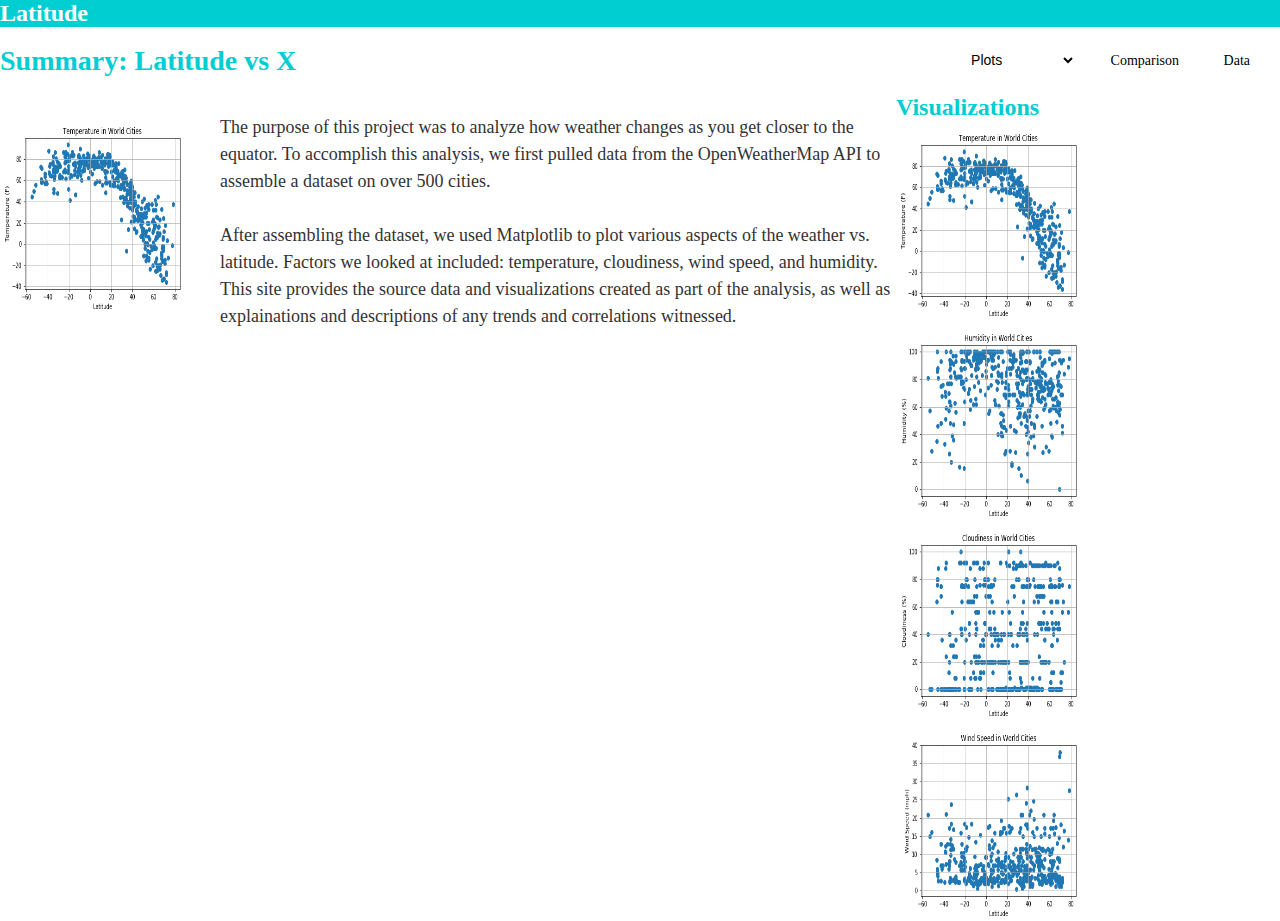
<file: Web_Homework/index.html>
<!DOCTYPE html>
<html lang="en-us">

<head>

	<meta charset="UTF-8">
	<title>Bootstrap Visualization Dashboard</title>
	<link rel="stylesheet" href="reset.css">
	<link rel="stylesheet" type="text/css" href="style.css">
   

</head>

<body>
	<!-- Creates the Overall Grid -->
	<div class="container">
		<header class="header">
			<h2>Latitude</h2>
			<nav class="navbar">

				<ul>
					<select name="list" id="nav-select">
						<option value="plots" selected>Plots</option>
						<option value="temperature.html">Temperature</option>
						<option value="humidity.html">Humidity</option>
						<option value="cloudiness.html">Cloudiness</option>
						<option value="windspeed.html">Wind Speed</option>
					</select>
					<li>
						<a href="comparisons.html">Comparison</a>
					</li>
					<li>
						<a href="#">Data</a>
					</li>
				</ul>
				<div class="clearfix"></div>
			</nav>
		</header>
		<section id="main-landing">
			<h1 align="left">Summary: Latitude vs X</h1>
			<section id="figure">
				<img id="landing-image" src="TemperatureInWorldCities.png" alt="Temperature vs latitude chart">
			</section>
			<p>The purpose of this project was to analyze how weather changes as you get closer to the equator.  To accomplish this analysis, we first pulled data from the OpenWeatherMap API to assemble a dataset on over 500 cities.</p>
			<br>
			<p>After assembling the dataset, we used Matplotlib to plot various aspects of the weather vs. latitude.  Factors we looked at included:  temperature, cloudiness, wind speed, and humidity.  This site provides the source data and visualizations created as part of the analysis, as well as explainations and descriptions of any trends and correlations witnessed.</p>
		</section>

		<aside id="visualizations">
			<h3>Visualizations</h3>
			<section id="figure">
				<img id="landing-image" src="TemperatureInWorldCities.png" alt="Temperature vs latitude chart"><img id="landing-image" src="HumidityInWorldCities.png" alt="Humidity vs latitude chart"><br>
				<img id="landing-image" src="CloudinessInWorldCities.png" alt="Cloudiness vs latitude chart"><img id="landing-image" src="WindSpeedInWorldCities.png" alt="Wind speed vs latitude chart">
			</section>
		</aside>
		
	</div>

</body>

</html>
</file>
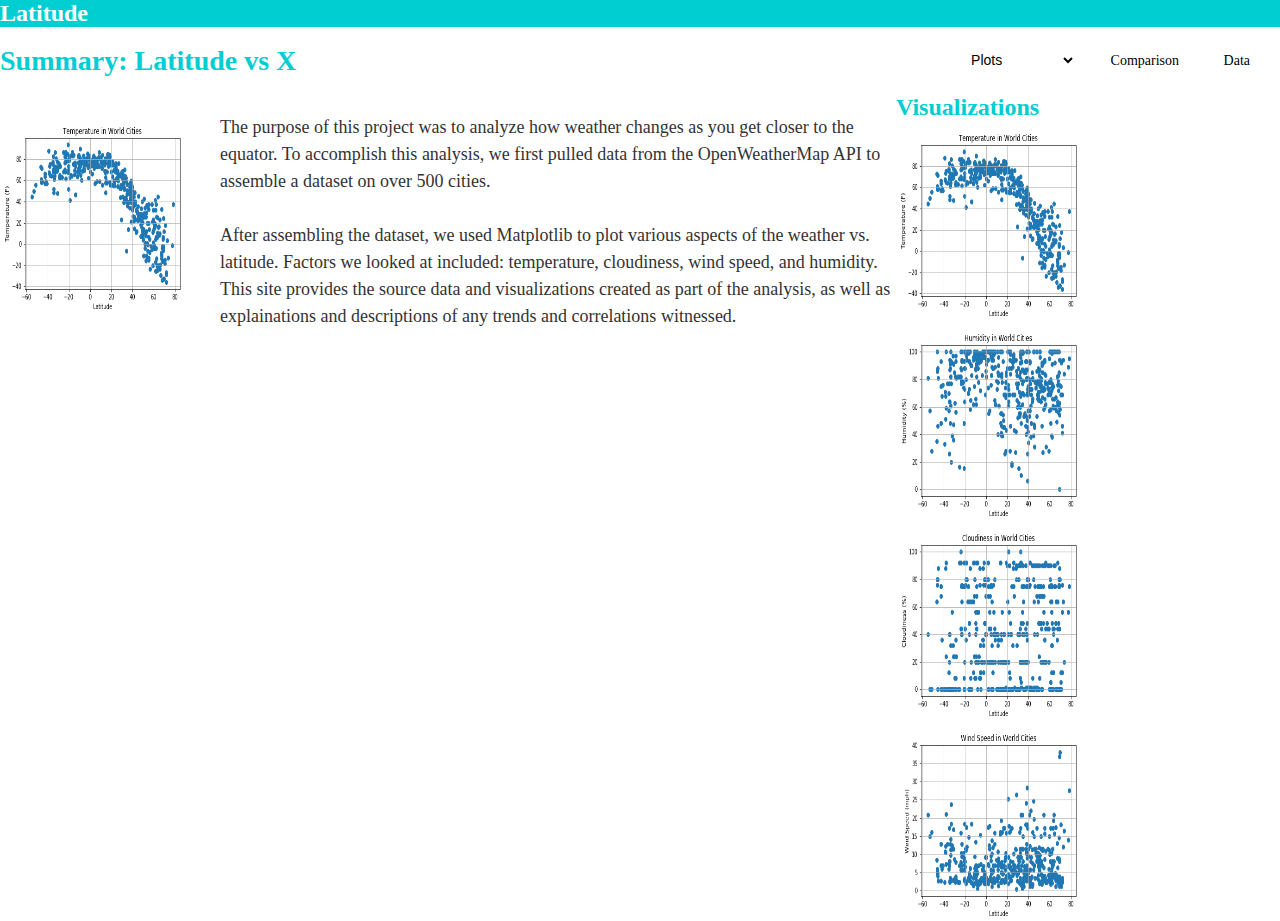
<file: Web_Homework/cloudiness.html>
<!DOCTYPE html>
<html lang="en-us">

<head>

  <meta charset="UTF-8">
  <title>Bootstrap Visualization Dashboard</title>
  <link rel="stylesheet" href="reset.css">
  <link rel="stylesheet" type="text/css" href="style.css">
  <!-- Bootstrap CDN -->
   <!-- <link rel="stylesheet" href="https://maxcdn.bootstrapcdn.com/bootstrap/3.3.6/css/bootstrap.min.css"> -->

</head>

<body>
	<!-- Creates the Overall Grid -->
	<div class="container">
		<header class="header">
			<h2>Latitude</h2>
			<nav class="navbar">

				<ul>
					<select id="nav-select">
						<option value="plots">Plots</option>
						<option value="temperature">Temperature</option>
						<option value="humidity">Humidity</option>
						<option value="cloudiness">Cloudiness</option>
						<option value="windspeed">Wind Speed</option>
					</select>
					<li>
						<a href="comparisons.html">Comparison</a>
					</li>
					<li>
						<a href="#">Data</a>
					</li>
				</ul>
				<div class="clearfix"></div>
			</nav>
		</header>
		<section id="main-landing">
			<h1 align="left">Summary: Latitude vs X</h1>
			<section id="figure">
				<img id="landing-image" src="TemperatureInWorldCities.png" alt="Temperature vs latitude chart">
			</section>
			<p>The purpose of this project was to analyze how weather changes as you get closer to the equator.  To accomplish this analysis, we first pulled data from the OpenWeatherMap API to assemble a dataset on over 500 cities.</p>
			<br>
			<p>After assembling the dataset, we used Matplotlib to plot various aspects of the weather vs. latitude.  Factors we looked at included:  temperature, cloudiness, wind speed, and humidity.  This site provides the source data and visualizations created as part of the analysis, as well as explainations and descriptions of any trends and correlations witnessed.</p>
		</section>

		<aside id="visualizations">
			<h3>Visualizations</h3>
			<section id="figure">
				<img id="landing-image" src="TemperatureInWorldCities.png" alt="Temperature vs latitude chart"><img id="landing-image" src="HumidityInWorldCities.png" alt="Humidity vs latitude chart"><br>
				<img id="landing-image" src="CloudinessInWorldCities.png" alt="Cloudiness vs latitude chart"><img id="landing-image" src="WindSpeedInWorldCities.png" alt="Wind speed vs latitude chart">
			</section>
		</aside>
		
	</div>

</body>

</html>
</file>
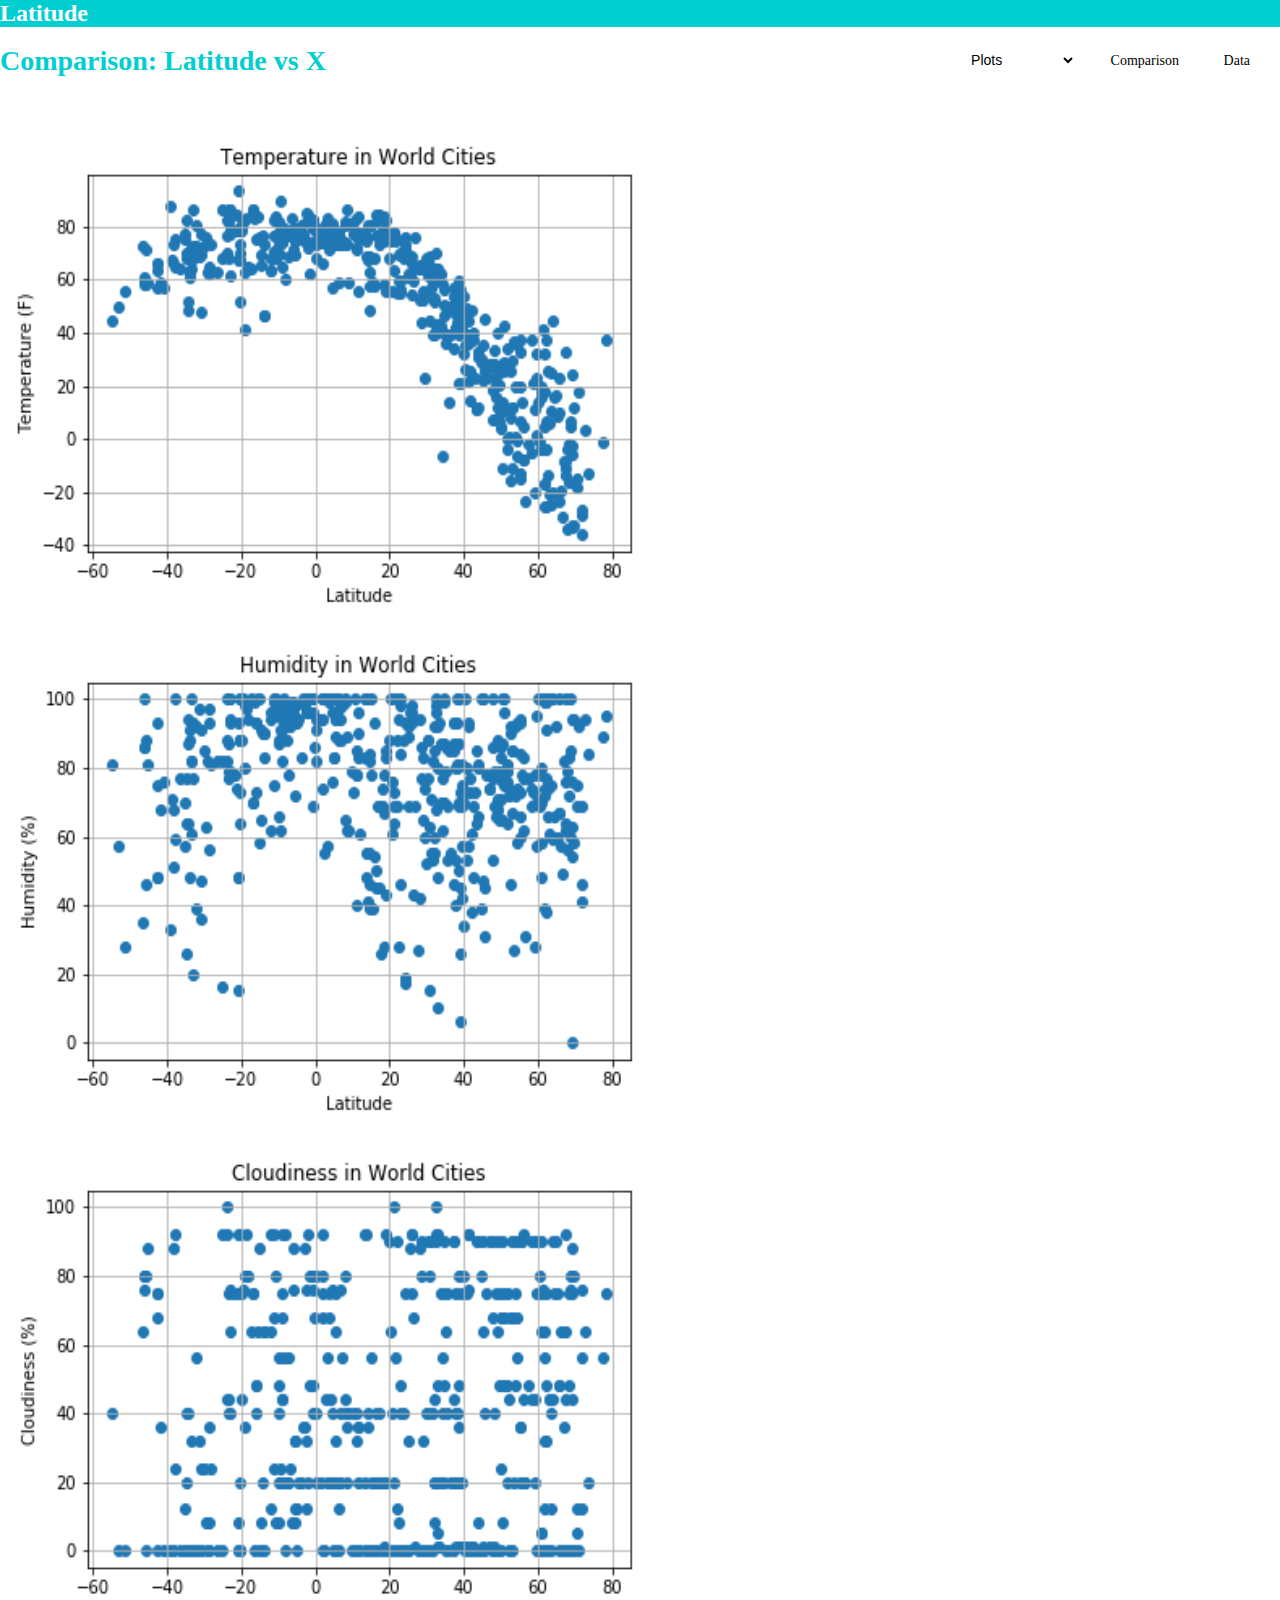
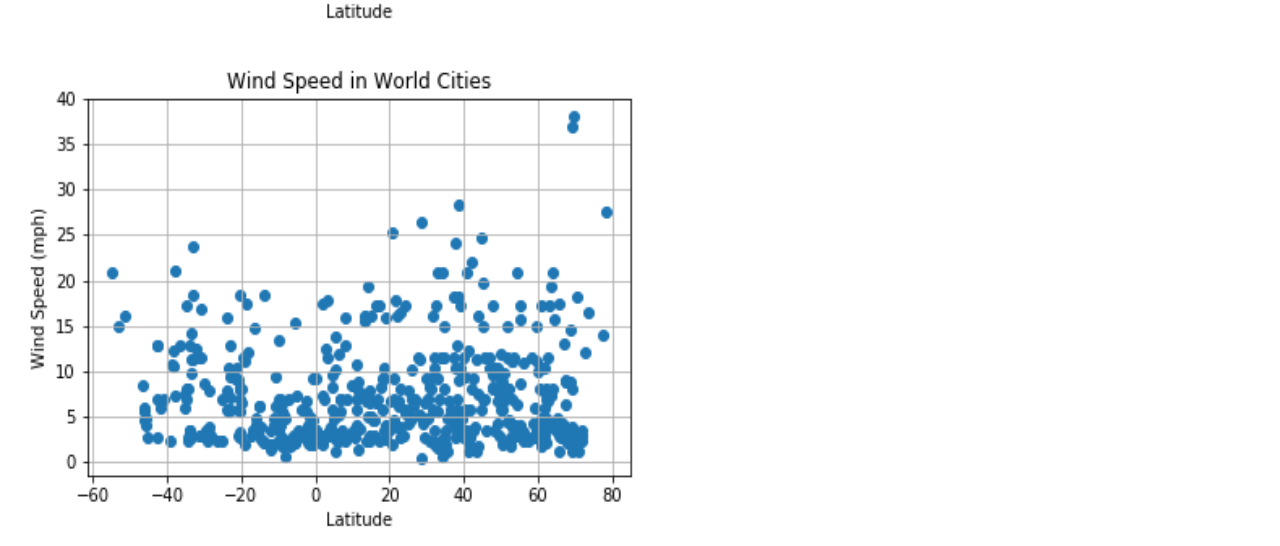
<file: Web_Homework/comparisons.html>
<!DOCTYPE html>
<html lang="en-us">

<head>

  <meta charset="UTF-8">
  <title>Bootstrap Visualization Dashboard</title>
  <link rel="stylesheet" href="reset.css">
  <link rel="stylesheet" type="text/css" href="style.css">
  <!-- Bootstrap CDN -->
   <!-- <link rel="stylesheet" href="https://maxcdn.bootstrapcdn.com/bootstrap/3.3.6/css/bootstrap.min.css"> -->

</head>

<body>
	<!-- Creates the Overall Grid -->
	<div class="container">
		<header class="header">
			<h2>Latitude</h2>
			<nav class="navbar">

				<ul>
					<select id="nav-select">
						<option value="plots">Plots</option>
						<option value="temperature">Temperature</option>
						<option value="humidity">Humidity</option>
						<option value="cloudiness">Cloudiness</option>
						<option value="windspeed">Wind Speed</option>
					</select>
					<li>
						<a href="#">Comparison</a>
					</li>
					<li>
						<a href="#">Data</a>
					</li>
				</ul>
				<div class="clearfix"></div>
			</nav>
		</header>
		<section id="comparisons">
			<h1 align="left">Comparison: Latitude vs X</h1>
				<img id="comparisons-image" src="TemperatureInWorldCities.png" alt="Temperature vs latitude chart"><img id="comparisons-image" src="HumidityInWorldCities.png" alt="Humidity vs latitude chart"><br>
				<img id="comparisons-image" src="CloudinessInWorldCities.png" alt="Cloudiness vs latitude chart"><img id="comparisons-image" src="WindSpeedInWorldCities.png" alt="Wind speed vs latitude chart">
		</section>

	</div>

</body>

</html>
</file>
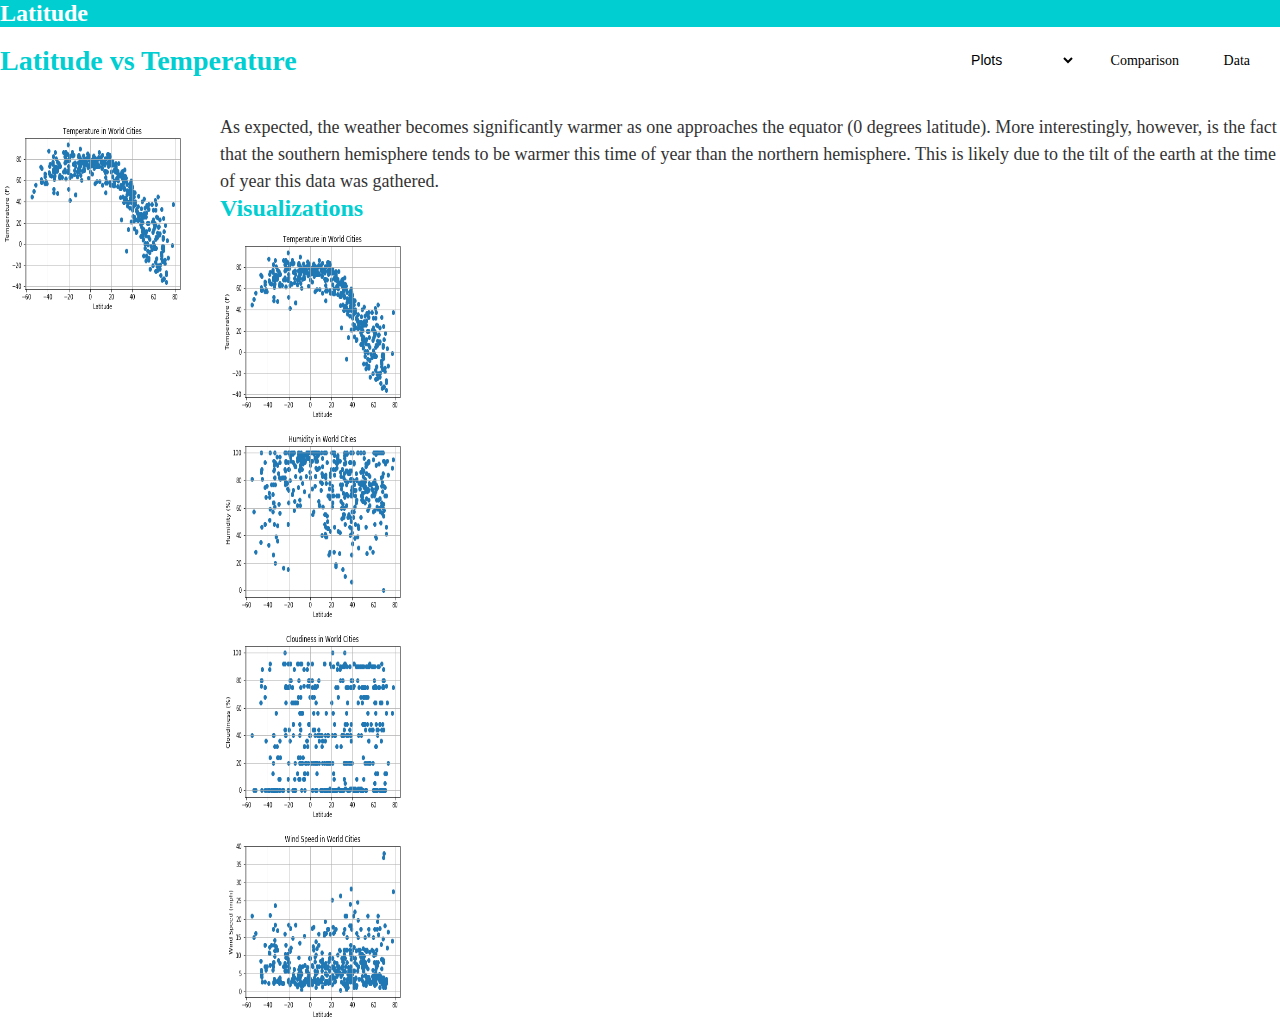
<file: Web_Homework/temperature.html>
<!DOCTYPE html>
<html lang="en-us">

<head>

  <meta charset="UTF-8">
  <title>Bootstrap Visualization Dashboard</title>
  <link rel="stylesheet" href="reset.css">
  <link rel="stylesheet" type="text/css" href="style.css">
  <!-- Bootstrap CDN -->
   <!-- <link rel="stylesheet" href="https://maxcdn.bootstrapcdn.com/bootstrap/3.3.6/css/bootstrap.min.css"> -->

</head>

<body>
	<!-- Creates the Overall Grid -->
	<div class="container">
		<header class="header">
			<h2>Latitude</h2>
			<nav class="navbar">

				<ul>
					<select id="nav-select">
						<option value="plots">Plots</option>
						<option value="temperature">Temperature</option>
						<option value="humidity">Humidity</option>
						<option value="cloudiness">Cloudiness</option>
						<option value="windspeed">Wind Speed</option>
					</select>
					<li>
						<a href="comparisons.html">Comparison</a>
					</li>
					<li>
						<a href="#">Data</a>
					</li>
				</ul>
				<div class="clearfix"></div>
			</nav>
		</header>
		<section id="temperature-landing">
			<h1 align="left">Latitude vs Temperature</h1>
			<section id="figure">
				<img id="landing-image" src="TemperatureInWorldCities.png" alt="Temperature vs latitude chart">
			</section>
			<p>As expected, the weather becomes significantly warmer as one approaches the equator (0 degrees latitude).  More interestingly, however, is the fact that the southern hemisphere tends to be warmer this time of year than the northern hemisphere.  This is likely due to the tilt of the earth at the time of year this data was gathered.</p>
		</section>

		<aside id="visualizations">
			<h3>Visualizations</h3>
			<section id="figure">
				<img id="landing-image" src="TemperatureInWorldCities.png" alt="Temperature vs latitude chart"><img id="landing-image" src="HumidityInWorldCities.png" alt="Humidity vs latitude chart"><br>
				<img id="landing-image" src="CloudinessInWorldCities.png" alt="Cloudiness vs latitude chart"><img id="landing-image" src="WindSpeedInWorldCities.png" alt="Wind speed vs latitude chart">
			</section>
		</aside>
		
	</div>

</body>

</html>
</file>
<file: Web_Homework/style.css>
/*
 Latitude Homework External CSS Stylesheet
 */

/* Styling for HTML elements */
body {
  padding: 0;
  margin: 0;
  font-family: Georgia, "Times New Roman", Times, serif;
  font-size: 18px;
  line-height: 150%;
  color: #333;
  background: #FFFFFF;
}

h1 {
  padding: 20px 0;
  margin: 0;
  margin-bottom: 20px;
  font-size: 28px;
  font-weight: bold;
  color: #00CED1;
  text-align: left;
}

h2 {
  font-size: 24px;
  font-weight: bold;
  color: #FFFFFF;
  text-align: left;
}

h3 {
  font-size: 24px;
  font-weight: bold;
  color: #00CED1;
  text-align: left;
}

header {
  background: #00CED1;
  color: FFFFFF
}

/* Selecting elements by class */
container {
  width: 1024px;
  margin: 0 auto;
  background: #00CED1;
}

/* Selecting elements by ID */
#main-landing,
#visualizations,
#landing-image {
  float: left;
}

#figure {
  position: relative;
}

#main-landing {
  width: 70%;
}

#visualizations {
  width: 30%;
}

#landing-image {
  width: 200px;
  height: 200px;
  margin-right: 20px;
}

#comparisons-image {
  width: 700px;
  height: 500px;
  margin-right: 20px;
}

/* Giving our navbar some padding and a background color */
.navbar {
  padding: 10px;
  background: #FFFFFF;
  float: right;
}

/* Making our navbar li's inline-block elements this makes it so we can have multiple on the same line. Floats could have been used too */
.navbar li,
#nav-select {
  display: inline-block;
  padding: 10px;
  margin-right: 10px;
  margin-left: 10px;
  cursor: pointer;
  background: #fff;
  border: none;
  font-size: 14px;
  /*border-radius: 3px;*/
}

/* Getting rid of the default link styles here */
.navbar li a {
  color: #000;
  text-decoration: none;
}
</file>
